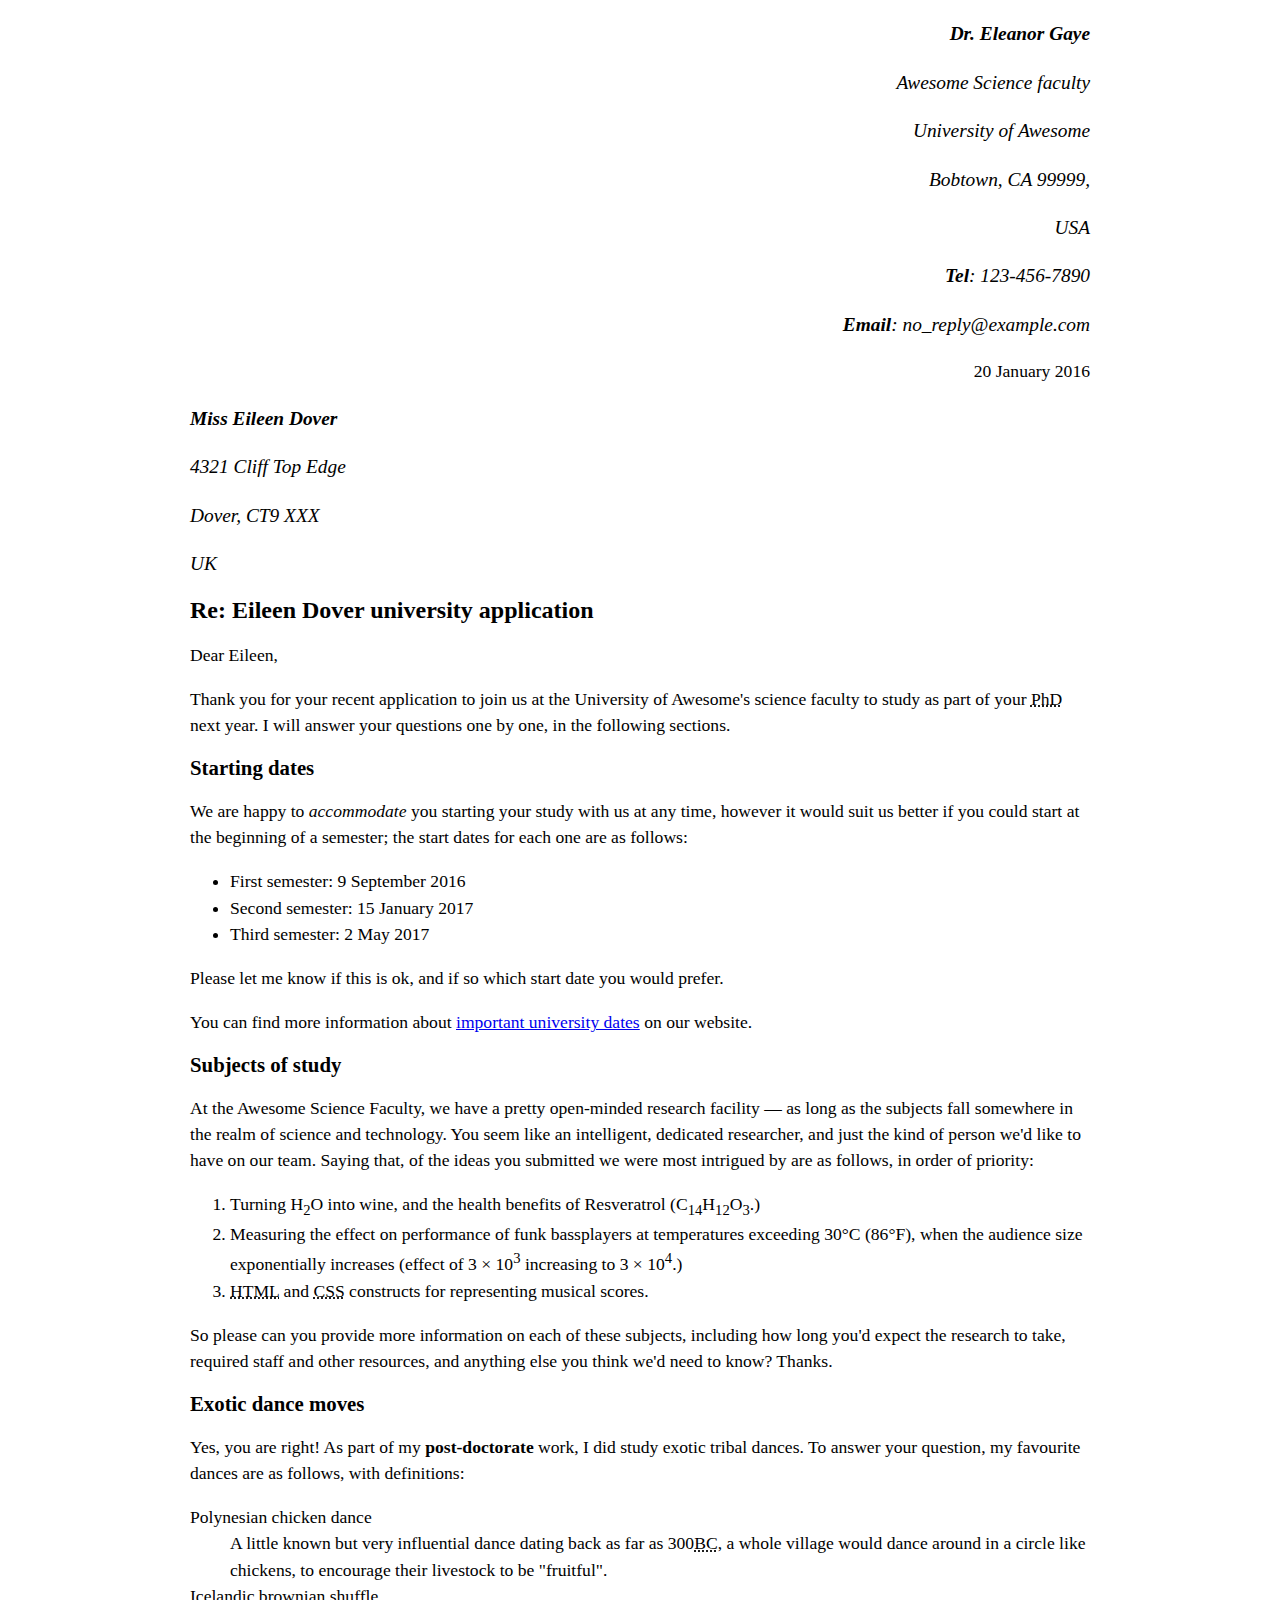
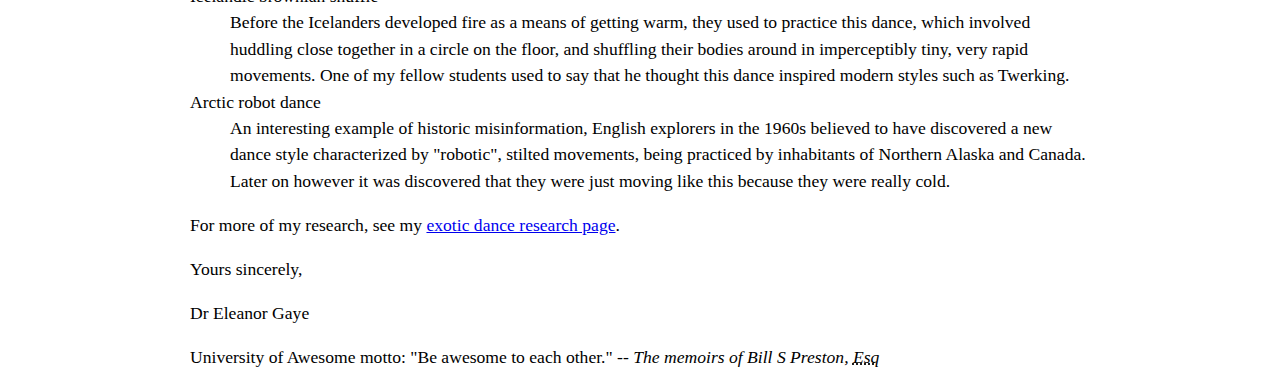
<file: making-up-a-letter/index.html>
<!DOCTYPE html>
<html lang="en-US">
    <head>
        <meta charset="utf-8">
        <meta name="author" content="Eileen Dover">
        <link rel="stylesheet" href="style.css">
        <title>making up a letter</title>
    </head>
    <body>
        <header>
            <address class="sender-column">
                <p><strong>Dr. Eleanor Gaye</strong> </p>
                <p>Awesome Science faculty</p>
                <p>University of Awesome</p>
                <p>Bobtown, CA 99999,</p>
                <p>USA</p>
                <p><strong>Tel</strong>: 123-456-7890</p>
                <p><strong>Email</strong>: no_reply@example.com</p>
            </address>
            <p class="sender-column"><time datetime="2016-01-20" >20 January 2016</time></p>
            <address>
                <p><strong>Miss Eileen Dover</strong></p>
                <p>4321 Cliff Top Edge</p>
                <p>Dover, CT9 XXX</p>
                <p>UK</p>
            </address>
        </header>
        <main>
            <h1>Re: Eileen Dover university application</h1>

            <p>Dear Eileen,</p>

            <p>Thank you for your recent application to join us at the University of Awesome's science faculty to study as part of your <abbr title="Philosophic Doctor">PhD</abbr> next year. I will answer your questions one by one, in the following sections.</p>
            
            <h2>Starting dates</h2>

            <p>We are happy to <em>accommodate</em> you starting your study with us at any time, however it would suit us better if you could start at the beginning of a semester; the start dates for each one are as follows:</p>
            <ul>
                <li>First semester: 9 September 2016</li>
                <li>Second semester: 15 January 2017</li>
                <li>Third semester: 2 May 2017</li>
            </ul>

            <p>Please let me know if this is ok, and if so which start date you would prefer.</p>

            <p>You can find more information about <a href="https://example.com/">important university dates</a> on our website.</p>


            <h2>Subjects of study</h2>

            <p>At the Awesome Science Faculty, we have a pretty open-minded research facility — as long as the subjects fall somewhere in the realm of science and technology. You seem like an intelligent, dedicated researcher, and just the kind of person we'd like to have on our team. Saying that, of the ideas you submitted we were most intrigued by are as follows, in order of priority:</p>
            <ol>
                <li>Turning H<sub>2</sub>O into wine, and the health benefits of Resveratrol (C<sub>14</sub>H<sub>12</sub>O<sub>3</sub>.)</li>
                <li>Measuring the effect on performance of funk bassplayers at temperatures exceeding 30°C (86°F), when the audience size exponentially increases (effect of 3 × 10<sup>3</sup> increasing to 3 × 10<sup>4</sup>.)</li>
                <li><abbr title="Hyper Text Markup Language">HTML</abbr> and <abbr title="Cascading Style Sheets">CSS</abbr> constructs for representing musical scores.</li>
            </ol>

            <p>So please can you provide more information on each of these subjects, including how long you'd expect the research to take, required staff and other resources, and anything else you think we'd need to know? Thanks.</p>


            <h2>Exotic dance moves</h2>

            <p>Yes, you are right! As part of my <strong>post-doctorate</strong> work, I did study exotic tribal dances. To answer your question, my favourite dances are as follows, with definitions:</p>
            <dl>
                <dt>Polynesian chicken dance</dt>
                <dd>A little known but very influential dance dating back as far as 300<abbr title="Before Christ">BC</abbr>, a whole village would dance around in a circle like chickens, to encourage their livestock to be "fruitful".</dd>
                <dt>Icelandic brownian shuffle</dt>
                <dd>Before the Icelanders developed fire as a means of getting warm, they used to practice this dance, which involved huddling close together in a circle on the floor, and shuffling their bodies around in imperceptibly tiny, very rapid movements. One of my fellow students used to say that he thought this dance inspired modern styles such as Twerking.</dd>
               <dt>Arctic robot dance</dt>
                <dd>An interesting example of historic misinformation, English explorers in the 1960s believed to have discovered a new dance style characterized by "robotic", stilted movements, being practiced by inhabitants of Northern Alaska and Canada. Later on however it was discovered that they were just moving like this because they were really cold.</dd>
            </dl>

            <p>For more of my research, see my <a href="https://example.com/">exotic dance research page</a>.</p>

            <p>Yours sincerely,</p>
            <p>Dr Eleanor Gaye</p>
        </main>
        <footer>
            <p>University of Awesome motto: "Be awesome to each other." -- <em>The memoirs of Bill S Preston, <abbr title="Esquire">Esq</abbr></em></p>
        </footer>
    </body>
</html>
</file>
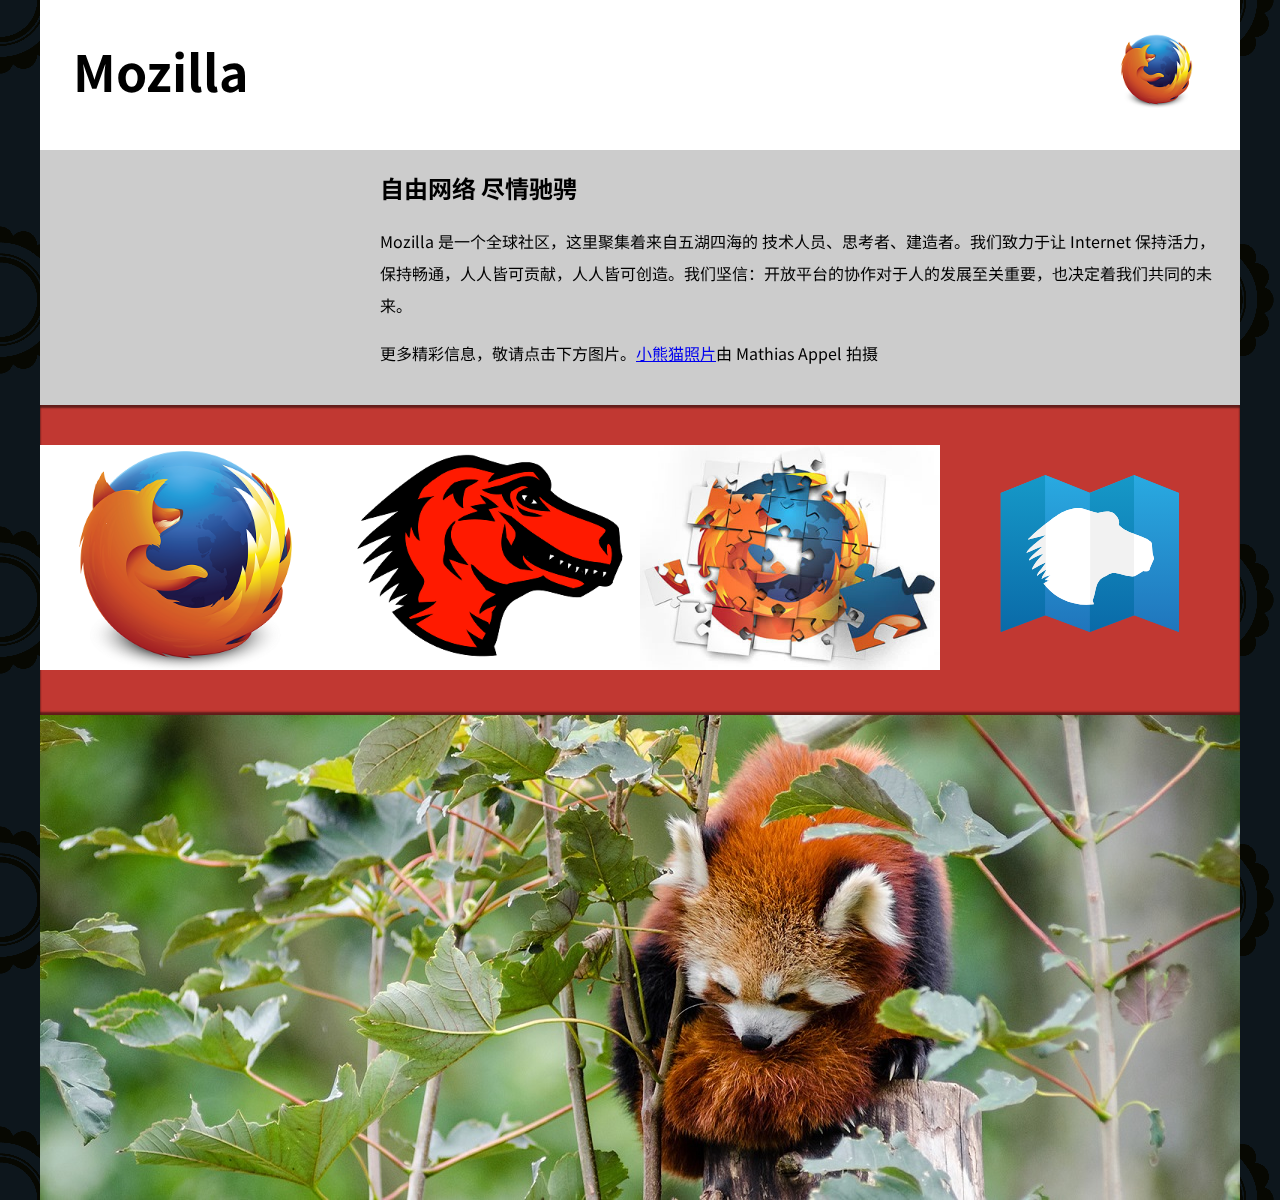
<file: mdn-splash-pagee/index.html>
<!DOCTYPE html>
<html>
  <head>
    <meta charset="utf-8">
    <meta name="viewport" content="width=device-width">
    <meta name="author" content="Hong Fangzhen">
    <meta name="description" content="mdn-splash-page">
    <title>Mozilla 宣传主页</title>
    <link href="https://fonts.googleapis.com/css?family=Noto+Sans+SC:400,700" rel="stylesheet">
    <link href="style.css" rel="stylesheet">
  </head>
  <body>
    <header>
      <h1>Mozilla</h1>
      <!-- 插入 <img> 元素，链接至较小的 Firefox 标志。 -->
      <img src="./images/splash-images/firefoxlogo120.png" alt="firefox logo">
    </header>

    <main>
      <article>
        <!-- 插入来自 Bilibili 的 <iframe> 元素 -->
          <iframe src="//player.bilibili.com/player.html?aid=3303261&bvid=BV1rs411d7hC&cid=5221343&page=2" scrolling="no" border="0" frameborder="no" framespacing="0" allowfullscreen="true"> </iframe>
        <h2>自由网络 尽情驰骋</h2>

        <p>Mozilla 是一个全球社区，这里聚集着来自五湖四海的 技术人员、思考者、建造者。我们致力于让 Internet 保持活力，保持畅通，人人皆可贡献，人人皆可创造。我们坚信：开放平台的协作对于人的发展至关重要，也决定着我们共同的未来。</p>

        <p>更多精彩信息，敬请点击下方图片。<a href="https://www.flickr.com/photos/mathiasappel/21675551065/">小熊猫照片</a>由 Mathias Appel 拍摄</p>
      </article>

      <div class="further-info">
        <!-- 插入包含 srcsets 和 sizes 属性的图像 -->
        <a href="https://www.mozilla.org/zh-CN/firefox/new/">
          <img
          srcset="./images/splash-images/firefoxlogo120.png 120w, 
          ./images/splash-images/firefoxlogo400.png 400w" 
          sizes="(max-width: 480px) 120px, 
          400px"
          src="./images/splash-images/firefoxlogo400.png"
          alt="firfox logo"
          >
        </a>
        <a href="https://www.mozilla.org/">
          <img
          srcset="./images/splash-images/mozilladinosaurhead120.png 120w, 
          ./images/splash-images/mozilladinosaurhead400.png 400w" 
          sizes="(max-width: 480px) 120px, 
          400px"
          src="./images/splash-images/mozilladinosaurhead400.png"
          alt="mdn dragon"
          >
        </a>
        <a href="https://addons.mozilla.org/">
          <img
          srcset="./images/splash-images/firefoxaddons120.png 120w, 
          ./images/splash-images/firefoxaddons400.png 400w" 
          sizes="(max-width: 480px) 120px, 
          400px"
          src="./images/splash-images/firefoxaddons400.png"
          alt="firefox addons"
          >
        </a>
        <a href="https://developer.mozilla.org/zh-CN/">
          <img src="./images/mdn.svg" alt="mdn">
        </a>
        <div class="clearfix"></div>
      </div>

      <div class="red-panda">
        <!-- 插入照片元素 -->
        <picture>
          <source media="(max-width: 600px)" srcset="./images/splash-images/redpanda600.jpg">
          <source media="(min-width: 601px)" srcset="./images/splash-images/redpanda1200.jpg">
          <img src="./images/splash-images/redpanda1200.jpg" alt="red panda">
        </picture>
      </div>

    </main>
  </body>
</html>
</file>
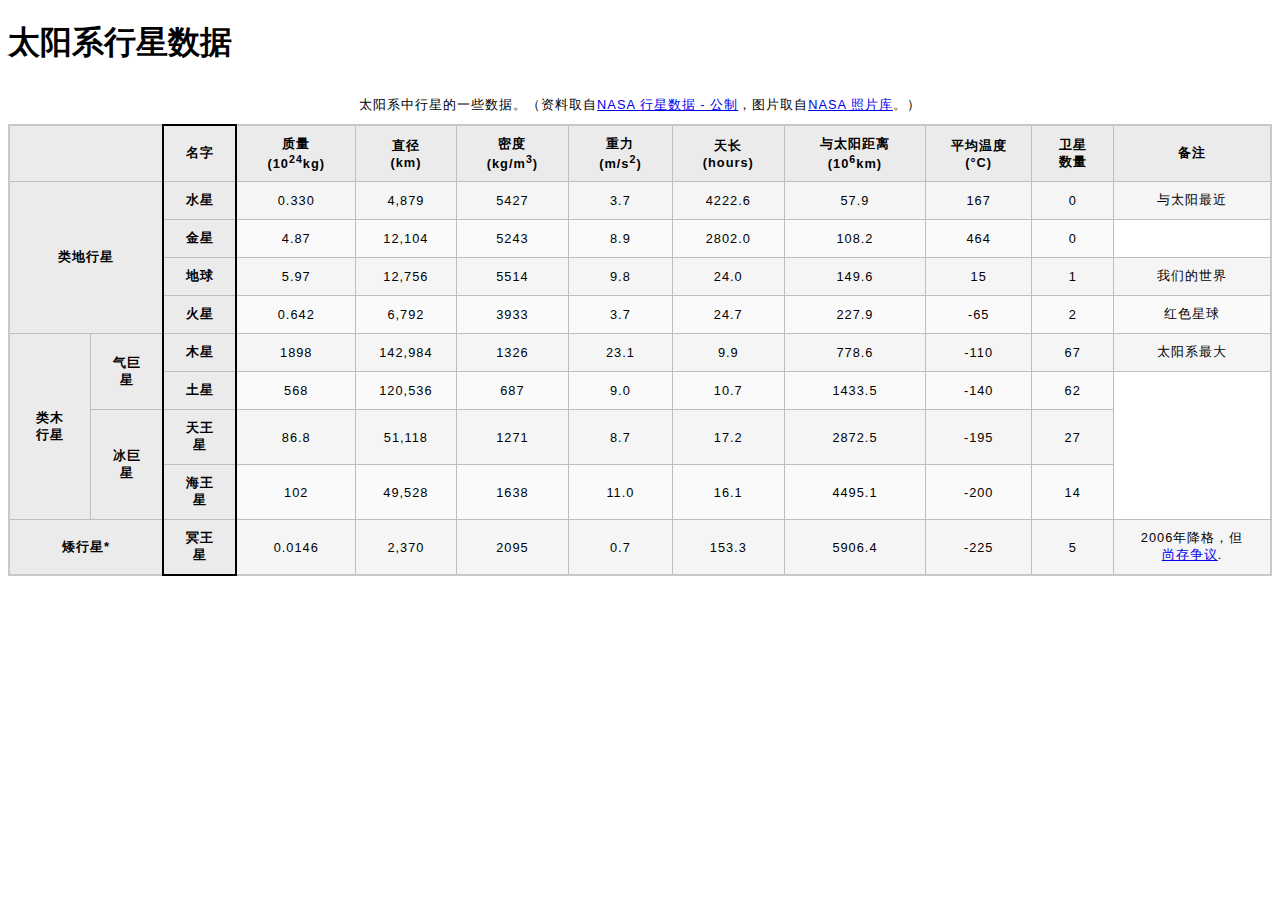
<file: structuring-planet-data/index.html>
<!DOCTYPE html>
<html>
  <head>
    <meta charset="utf-8">
    <title>太阳系行星数据</title>
    <link href="minimal-table.css" rel="stylesheet">
  </head>
  <body>
    <h1>太阳系行星数据</h1>
    <table>
        <colgroup>
            <!-- <col>
            <col>
            <col style="border: 2px solid rgb(0,0,0);">
            <col>
            <col>
            <col>
            <col>
            <col>
            <col>
            <col>
            <col>
            <col> -->
            <col span="2">
            <col style="border: 2px solid rgb(0,0,0);">
            <col span="10">
        </colgroup>
        <caption>太阳系中行星的一些数据。（资料取自<a href="http://nssdc.gsfc.nasa.gov/planetary/factsheet/">NASA 行星数据 - 公制</a>，图片取自<a href="https://www.nasa.gov/multimedia/imagegallery/">NASA 照片库</a>。）
        </caption>
        <thead>
            <th colspan="2">&nbsp;</th>
            <th scope="col">名字</th>
            <th scope="col">质量 (10<sup>24</sup>kg)</th>
            <th scope="col">直径 (km)</th>
            <th scope="col">密度 (kg/m<sup>3</sup>)</th>
            <th scope="col">重力 (m/s<sup>2</sup>)</th>
            <th scope="col">天长 (hours)</th>
            <th scope="col">与太阳距离 (10<sup>6</sup>km)</th>
            <th scope="col">平均温度 (°C)</th>
            <th scope="col">卫星数量</th>
            <th scope="col">备注</th>
        </thead>
        <tbody>
            <tr>
                <th rowspan="4" colspan="2" scope="rowgroup">类地行星</th>
                <th scope="row">水星</th>
                <td>0.330 </td>
                <td>4,879 </td>
                <td>5427 </td>
                <td>3.7 </td>
                <td>4222.6 </td>
                <td>57.9 </td>
                <td>167</td>
                <td>0</td>
                <td>与太阳最近</td>
            </tr>
            <tr>
                <th scope="row">金星 </th>
                <td>4.87 </td>
                <td>12,104</td> 
                <td>5243 </td>
                <td>8.9 </td>
                <td>2802.0</td> 
                <td>108.2 </td>
                <td>464 </td>
                <td>0</td>
            </tr>
            <tr>
                <th scope="row">地球 </th>
                <td>5.97 </td>
                <td>12,756 </td>
                <td>5514 </td>
                <td>9.8 </td>
                <td>24.0 </td>
                <td>149.6 </td>
                <td>15 </td>
                <td>1 </td>
                <td>我们的世界</td>
            </tr>
            <tr>
                <th scope="row">火星</th> 
                <td>0.642 </td>
                <td>6,792 </td>
                <td>3933 </td>
                <td>3.7 </td>
                <td>24.7 </td>
                <td>227.9 </td>
                <td>-65 </td>
                <td>2 </td>
                <td>红色星球</td>
            </tr>
            <tr>
                <th rowspan="4" scope="rowgroup">类木行星</th>
                <th rowspan="2" scope="rowgroup">气巨星</th>
                <th scope="row">木星 </th>
                <td>1898 </td>
                <td>142,984 </td>
                <td>1326 </td>
                <td>23.1 </td>
                <td>9.9 </td>
                <td>778.6 </td>
                <td>-110 </td>
                <td>67 </td>
                <td>太阳系最大</td>
            </tr>
            <tr>
                <th scope="row">土星 </th>
                <td>568 </td>
                <td>120,536</td> 
                <td>687 </td>
                <td>9.0 </td>
                <td>10.7 </td>
                <td>1433.5 </td>
                <td>-140 </td>
                <td>62</td>
            </tr>
            <tr>
                <th rowspan="2" scope="rowgroup">冰巨星</th>
                <th scope="row">天王星</th> 
                <td>86.8 </td>
                <td>51,118</td> 
                <td>1271 </td>
                <td>8.7 </td>
                <td>17.2 </td>
                <td>2872.5</td> 
                <td>-195 </td>
                <td>27</td>
            </tr>
            <tr>
                <th scope="row">海王星 </th>
                <td>102 </td>
                <td>49,528</td> 
                <td>1638 </td>
                <td>11.0 </td>
                <td>16.1 </td>
                <td>4495.1</td> 
                <td>-200 </td>
                <td>14</td>
            </tr>
            <tr>
                <th colspan="2" scope="rowgroup">矮行星*</th>
                <th scope="row">冥王星 </th>
                <td>0.0146</td> 
                <td>2,370 </td>
                <td>2095 </td>
                <td>0.7 </td>
                <td>153.3 </td>
                <td>5906.4</td> 
                <td>-225 </td>
                <td>5 </td>
                <td>2006年降格，但 <a href="http://www.usatoday.com/story/tech/2014/10/02/pluto-planet-solar-system/16578959/">尚存争议</a>.</td>
            </tr>
        </tbody>
    </table>

  </body>
</html>
</file>
<file: making-up-a-letter/style.css>
body {
    max-width: 900px;
    margin: 0 auto;
  }
  
  .sender-column {
    text-align: right;
  }
  
  h1 {
    font-size: 1.5em;
  }
  
  h2 {
    font-size: 1.3em;
  }
  
  p,ul,ol,dl,address {
    font-size: 1.1em;
  }
  
  p, li, dd, dt, address {
    line-height: 1.5;
  }
</file>
<file: mdn-splash-pagee/style.css>
/* header、body 设置 */
html {
  font-family: 'Noto Sans SC', sans-serif;
  background: url(images/pattern.png);
}
body {
  width: 100%;
  max-width: 1200px;
  margin: 0 auto;
  background-color: white;
  position: relative;
}

/* 标题样式 */
header {
  height: 150px;
}
header img {
  width: 100px;
  position: absolute;
  right: 32.5px;
  top: 32.5px;
}
h1 {
  font-size: 50px;
  line-height: 140px;
  margin: 0 0 0 32.5px;
}

/* 主体区段和视频样式 */
main {
  background: #ccc;
}
article {
  padding: 20px;
}
h2 {
  margin-top: 0;
}
p {
  line-height: 2;
}
iframe {
  float: left;
  margin: 0 20px 20px 0;

  max-width: 100%;
}

/* 更多信息链接 */
.further-info {
  clear: left;
  padding: 40px 0;
  background: #c13832;
  box-shadow: inset 0 3px 2px rgba(0,0,0,0.5),
              inset 0 -3px 2px rgba(0,0,0,0.5);
}
.further-info a {
  width: 25%;
  display: block;
  float: left;
}
.further-info img {
  max-width: 100%;
}
.clearfix {
  clear: both;
}

/* 小熊猫图片 */
.red-panda img {
  display: block;
  max-width: 100%;
}
</file>
<file: structuring-planet-data/minimal-table.css>
html {
    font-family: sans-serif;
  }
  
  table {
    border-collapse: collapse;
    border: 2px solid rgb(200,200,200);
    letter-spacing: 1px;
    font-size: 0.8rem;
  }
  
  td, th {
    border: 1px solid rgb(190,190,190);
    padding: 10px 20px;
  }
  
  th {
    background-color: rgb(235,235,235);
  }
  
  td {
    text-align: center;
  }
  
  tr:nth-child(even) td {
    background-color: rgb(250,250,250);
  }
  
  tr:nth-child(odd) td {
    background-color: rgb(245,245,245);
  }
  
  caption {
    padding: 10px;
  }
</file>
